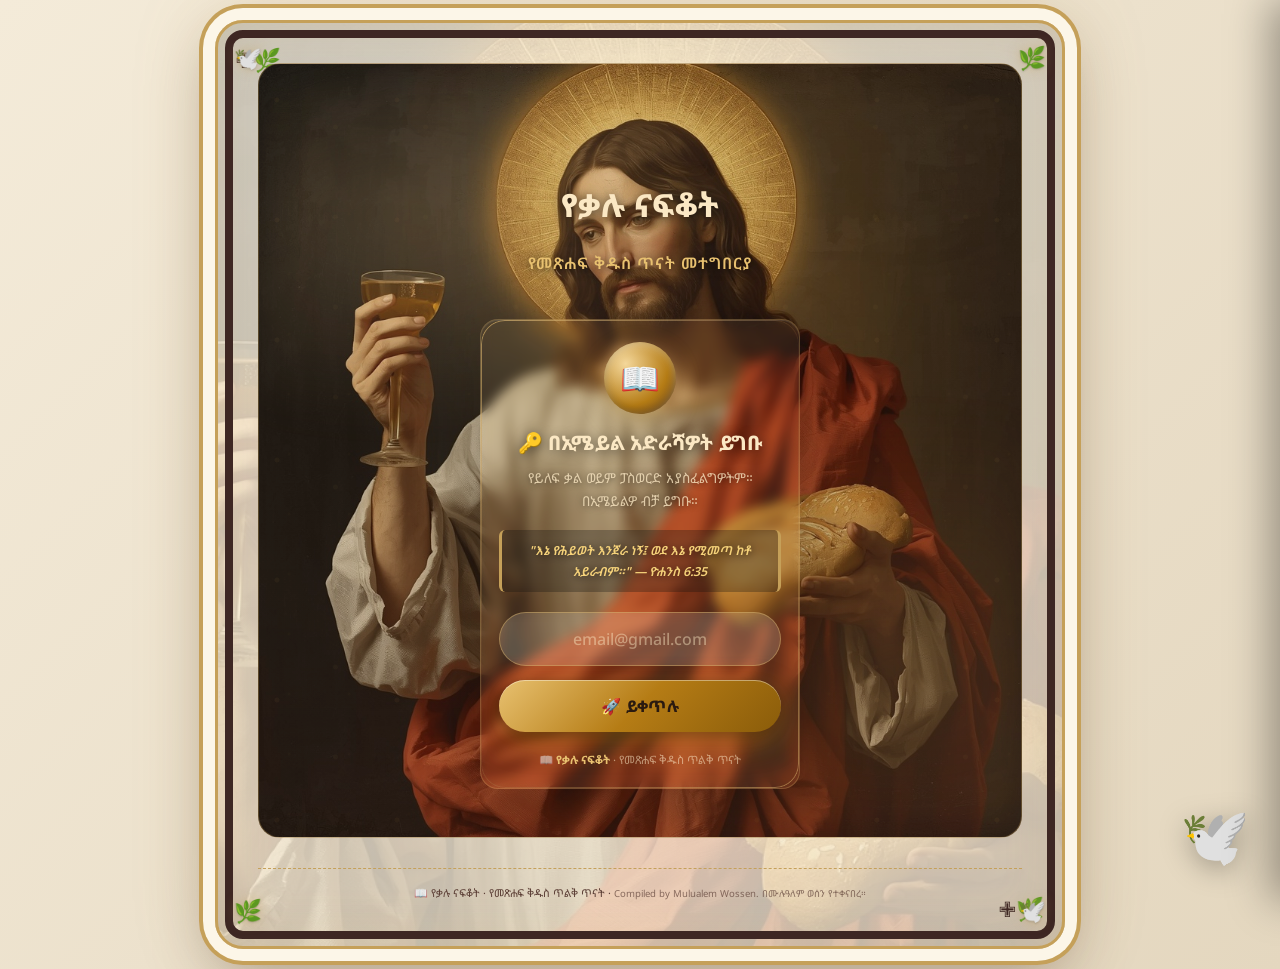
<file: ambsap-app/index.html>
<!DOCTYPE html>
<html lang="am">
<head>
  <meta charset="UTF-8">
  <meta name="viewport" content="width=device-width, initial-scale=1.0">
  <meta name="description" content="የቃሉ ናፍቆት — የመጽሐፍ ቅዱስ ጥልቅ ጥናት መተግበርያ">
  <title>📖 የቃሉ ናፍቆት የመጽሐፍ ቅዱስ ጥናት መተግበርያ</title>
  <link href="https://fonts.googleapis.com/css2?family=Noto+Sans+Ethiopic:wght@400;500;600;700;800&display=swap" rel="stylesheet">
  <link rel="stylesheet" href="css/styles.css">
</head>
<body>
<div id="app">
  <div class="corner-decoration top-left">🕊️</div>
  <div class="corner-decoration top-right">🌿</div>
  <div class="corner-decoration bottom-left">🌿</div>
  <div class="corner-decoration bottom-right">🕊️</div>

  <button class="hamburger-btn hidden" id="hamburgerBtn" aria-label="ምናሌ ክፈት">☰</button>
  <button class="exit-btn hidden" id="exitBtn" aria-label="ውጣ" title="ውጣ">
    <span class="exit-icon">⏏️</span>
    <span class="exit-text">ውጣ</span>
  </button>

  <div class="app-header" id="appHeader">
    <div class="app-title">📖 የቃሉ ናፍቆት</div>
    <div class="app-date" id="dateDisplay"></div>
  </div>

  <span class="chapter-timer" id="chapterTimer">⏱️ 00:00</span>

    <div id="loginSection" class="card" style="
      background:
        linear-gradient(rgba(42,26,16,0.15), rgba(74,44,26,0.30)),
        url('images/jesus-bread-wine.jpg') center/cover no-repeat !important;
      min-height: 560px;
      border-radius: 22px;
      position: relative;
    ">
      <div class="login-content">
        <h1 class="app-main-title">የቃሉ ናፍቆት</h1>
        <p class="app-main-subtitle">የመጽሐፍ ቅዱስ ጥናት መተግበርያ</p>
        <div class="login-glass">
        <div class="login-logo">📖</div>
        <h3>🔑 በኢሜይል አድራሻዎት ይግቡ</h3>
        <p class="login-subtitle">የይለፍ ቃል ወይም ፓስወርድ አያስፈልግዎትም። በኢሜይልዎ ብቻ ይግቡ።</p>
        <div class="login-verse">"እኔ የሕይወት እንጀራ ነኝ፤ ወደ እኔ የሚመጣ ከቶ አይራብም።" — ዮሐንስ 6:35</div>
        <div class="login-input-wrap">
          <input type="email" id="emailInput" placeholder="email@gmail.com" aria-label="ኢሜይል">
          <button class="btn btn-primary" id="loginBtn">🚀 ይቀጥሉ</button>
        </div>
        <div class="login-footnote">
          📖 <strong>የቃሉ ናፍቆት</strong> · የመጽሐፍ ቅዱስ ጥልቅ ጥናት
        </div>
      </div>
    </div>
  </div>

  <div id="homeSection">
    <div class="home-hero">
      <h2>📖 እንኳን ደህና መጡ!</h2>
      <p>በ'የቃሉ ናፍቆት' የመጽሐፍ ቅዱስ ጥናት መተግበርያ፣ ቃሉን በጥልቀት ማጥናት ወደሚያስችልዎ የጥናት ጉዞ እንኳን በደህና መጡ። በመንፈስ ቅዱስ ረድኤትና በጸሎት ቃሉ ይገለጥልዎታል። እባክዎ በታማኝነት፣ በናፍቆት፣ በመሰጠትና ጊዜዎን በመሰዋት፣ በእውነትና በመንፈስ ቃሉን ያጥኑ። ጌታ ለህይወትዎ ዛሬም ይናገራል። ከታች ካሉት አማራጮች የሚያጠኑትን ክፍል፣ መጽሐፍና ምዕራፍ ይምረጡ።</p>
      <div class="home-verse">"ቃልህ ለእግሬ መብራት፥ ለመንገዴም ብርሃን ነው።" — መዝሙር 119:105</div>
    </div>

    <div class="home-selector">
      <h3>📚 የጥናት ምርጫ</h3>
      <div class="chain-row">
        <div>
          <label class="chain-label" for="selTestament">📜 ኪዳናት</label>
          <select class="chain-select" id="selTestament">
            <option value="">— ይምረጡ —</option>
            <option value="OT">📖 ብሉይ ኪዳን</option>
            <option value="NT">✝️ አዲስ ኪዳን</option>
          </select>
        </div>
        <div>
          <label class="chain-label" for="selBook">📕 መጽሐፍ</label>
          <select class="chain-select" id="selBook" disabled><option value="">— መጽሐፉን ይምረጡ —</option></select>
        </div>
        <div>
          <label class="chain-label" for="selChapter">📄 ምዕራፍ</label>
          <select class="chain-select" id="selChapter" disabled><option value="">— ምዕራፉን ይምረጡ —</option></select>
        </div>
      </div>
      <div style="margin-top:16px;display:flex;justify-content:center;">
        <button class="nav-btn-main" id="startStudyBtn" disabled>🚀 ጥናቱን ይጀምሩ</button>
      </div>
    </div>
  </div>

  <div id="mainSection" class="hidden">
    <div style="padding:0;border:none;background:transparent;">
      <div id="curriculumHeader" style="margin-bottom:10px;">
        <div style="font-size:.75rem;font-weight:800;color:var(--accent-gold);" id="curriculumUnit"></div>
        <div style="font-size:1rem;font-weight:700;margin-top:2px;" id="curriculumTitle"></div>
        <div style="font-size:.78rem;color:var(--text-medium);margin-top:4px;">
          <span id="curriculumFocus"></span>
        </div>
      </div>

      <div class="slide-stage">
        <div class="slide-progress" id="slideProgress" aria-hidden="true"></div>
        <p class="visually-hidden" id="slideAnnouncer" aria-live="polite" aria-atomic="true"></p>
        <div id="slideContent"></div>
      </div>
    </div>

    <div class="bottom-nav hidden" id="bottomNav">
      <button class="btn" id="homeBtn">🏠 ወደ መነሻ</button>
      <span class="nav-label" id="navChapterLabel"></span>
      <button class="btn btn-accent" id="nextBtn">ወደ ሚቀጥለው ገጽ →</button>
    </div>
  </div>

  <div class="footer-note">📖 የቃሉ ናፍቆት · የመጽሐፍ ቅዱስ ጥልቅ ጥናት · <span style="font-size:.6rem;opacity:.7;">Compiled by Mulualem Wossen. በሙሉዓለም ወሰን የተቀናበረ።</span></div>
</div>

<div class="drawer-overlay" id="drawerOverlay"></div>
<aside class="drawer" id="drawer" role="dialog" aria-modal="true" aria-label="ማውጫ">
  <div class="drawer-header">
    <h2>⚙️ ማውጫና ቅንብሮች</h2>
    <button class="drawer-close" id="drawerCloseBtn" aria-label="ዝጋ">✕</button>
  </div>

  <div class="drawer-user" id="drawerUser">
    <div class="drawer-user-avatar" id="drawerUserAvatar">👤</div>
    <div class="drawer-user-info">
      <div class="drawer-user-name" id="drawerUserName">—</div>
      <div class="drawer-user-email" id="drawerUserEmail">—</div>
    </div>
  </div>

  <div class="drawer-section">
    <div class="drawer-section-title">📖 የጥናት ተግባሮች</div>
    <button class="drawer-btn" id="drawerHomeBtn"><span class="icon">🏠</span> ወደ መነሻ ገጽ ሂድ</button>
    <button class="drawer-btn" id="drawerSaveBtn"><span class="icon">💾</span> ሂደትህንና ማስታወሻህን አስቀምጥ</button>
    <button class="drawer-btn" id="drawerNameBtn"><span class="icon">👤</span> ሙሉ ስምህን በትክክል አስገባ</button>
    <button class="drawer-btn" id="drawerShareBtn"><span class="icon">📤</span> መተግበርያውን አጋራ</button>
    <button class="drawer-btn" id="drawerHelpBtn"><span class="icon">❓</span> የአጠቃቀም መመሪያ</button>
  </div>

  <div class="drawer-section">
    <div class="drawer-section-title">🎛️ ቅንብሮች</div>
    <div class="pref-row">
      <div><div class="pref-label"><span class="icon">🔊</span> ድምጽ (Sound)</div><span class="pref-hint">የትክክል/ስህተት ድምጾች</span></div>
      <label class="switch"><input type="checkbox" id="prefSound" checked><span class="slider"></span></label>
    </div>
    <div class="pref-row">
      <div><div class="pref-label"><span class="icon">📳</span> ንዝረት (Vibration)</div><span class="pref-hint">በስልክ ላይ ንዝረት</span></div>
      <label class="switch"><input type="checkbox" id="prefHaptic" checked><span class="slider"></span></label>
    </div>
    <div class="pref-row">
      <div><div class="pref-label"><span class="icon">✨</span> የአኒሜሽን ምስሎች (Animations)</div><span class="pref-hint">የአኒሜሽን ምስሎች</span></div>
      <label class="switch"><input type="checkbox" id="prefAnimations" checked><span class="slider"></span></label>
    </div>
    <div class="pref-row">
      <div><div class="pref-label"><span class="icon">🎵</span> በዕረፍት ሙዚቃ</div><span class="pref-hint">ለስላሳ ማጀብያ ሙዚቃ</span></div>
      <label class="switch"><input type="checkbox" id="prefMusic"><span class="slider"></span></label>
    </div>
    <div class="pref-row">
      <div><div class="pref-label"><span class="icon">🕊️</span> ርግብ (Dove)</div><span class="pref-hint">ርግብ አማካሪ</span></div>
      <label class="switch"><input type="checkbox" id="prefMascot" checked><span class="slider"></span></label>
    </div>
    <div class="pref-row">
      <div><div class="pref-label"><span class="icon">🌙</span> ጨለማ ገጽታ</div><span class="pref-hint">Dark mode</span></div>
      <label class="switch"><input type="checkbox" id="prefDark"><span class="slider"></span></label>
    </div>
  </div>

  <div class="drawer-section">
    <div class="drawer-section-title">⚠️ ጥንቃቄ የሚፈልግ ክፍል</div>
    <button class="drawer-btn danger" id="drawerResetBtn"><span class="icon">♻️</span> የእስካሁን ሂደትህንና ማስታወሻህን አጥፋ</button>
    <button class="drawer-btn danger" id="drawerLogoutBtn"><span class="icon">🚪</span> ከመተግበርያ መውጫ</button>
  </div>

  <div class="drawer-footer">📖 <strong>የቃሉ ናፍቆት</strong><br>የመጽሐፍ ቅዱስ ጥልቅ ጥናት መተግበርያ</div>
</aside>

<button class="music-btn" id="musicBtn" aria-label="ሙዚቃ ቀይር" title="ሙዚቃ ቀይር" style="display:none;">
  <span class="music-ico" id="musicIco">🎵</span>
</button>

<div class="mascot" id="mascot" role="img" aria-label="ነጭ ርግብ" style="display:none;">
  <div class="mascot-bubble" id="mascotBubble"></div>
  <div class="mascot-body" id="mascotBody">🕊️</div>
</div>

<div class="achievement-popup" id="achievementPopup">
  <div class="ach-emoji" id="achEmoji">🏅</div>
  <div class="ach-text">
    <div class="ach-title">🎉 አዲስ ስኬት!</div>
    <div class="ach-name" id="achName">—</div>
  </div>
</div>

<div id="celebrationOverlay"></div>

<div class="popup-overlay" id="resetPopup" role="dialog" aria-modal="true">
  <div class="popup-modal" style="max-width:480px;">
    <span class="popup-icon" aria-hidden="true">♻️</span>
    <div class="popup-title">የእስካሁን ሂደትህንና ማስታወሻህን አጥፋ</div>
    <div class="popup-text" style="margin-bottom:20px;">እባክዎ የሚፈልጉትን አማራጭ ይምረጡ፦</div>
    <div class="popup-actions" style="flex-direction:column;gap:12px;">
      <button class="btn btn-primary" id="resetAllChaptersBtn" style="background:#a13d2d;font-size:.9rem;padding:14px;">🗑️ ሁሉንም ምዕራፎች አጥፋ</button>
      <button class="btn" id="resetSelectedChapterBtn" style="background:var(--accent-gold);color:#1e1e1e;font-size:.9rem;padding:14px;">📄 የተመረጠውን ምዕራፍ ብቻ አጥፋ</button>
      <button class="btn" id="resetCancelBtn" style="background:var(--surface-3);color:var(--text-dark);font-size:.85rem;padding:12px;">ተወው</button>
    </div>
  </div>
</div>

<div class="popup-overlay" id="chapterPopup" role="dialog" aria-modal="true">
  <div class="popup-modal">
    <span class="popup-icon" id="popupIcon" aria-hidden="true">🎉</span>
    <div class="popup-title" id="popupTitle">ግሩም!</div>
    <div class="popup-text" id="popupText"></div>
    <div class="popup-stats">
      <div class="popup-stat"><div class="num" id="popupCorrect">0</div><div class="lbl">✅ ትክክል</div></div>
      <div class="popup-stat"><div class="num" id="popupTotal">0</div><div class="lbl">📝 ጥያቄዎች</div></div>
      <div class="popup-stat"><div class="num" id="popupScore">0%</div><div class="lbl">🎯 ውጤት</div></div>
    </div>
    <div class="popup-verse" id="popupVerse"></div>
    <div class="popup-actions"><button class="btn btn-primary" id="popupCloseBtn">🏠 ወደ መነሻ</button></div>
  </div>
</div>

<div class="popup-overlay" id="sharePopup" role="dialog" aria-modal="true">
  <div class="popup-modal">
    <span class="popup-icon" aria-hidden="true">📤</span>
    <div class="popup-title" id="shareTitle">አጋራ</div>
    <div class="popup-text">ይህን መተግበርያ ለጓደኛዎ ያጋሩ</div>
    <div class="share-grid">
      <a class="share-item" id="shareTelegram" target="_blank" rel="noopener"><span class="share-ico">✈️</span><span>Telegram</span></a>
      <a class="share-item" id="shareWhatsapp" target="_blank" rel="noopener"><span class="share-ico">💬</span><span>WhatsApp</span></a>
      <a class="share-item" id="shareFacebook" target="_blank" rel="noopener"><span class="share-ico">📘</span><span>Facebook</span></a>
      <a class="share-item" id="shareEmail"><span class="share-ico">📧</span><span>Email</span></a>
      <a class="share-item" id="shareSms"><span class="share-ico">📱</span><span>SMS</span></a>
      <a class="share-item" id="shareQr"><span class="share-ico">🔳</span><span>QR Code</span></a>
      <button class="share-item" id="shareNative" style="grid-column:1/-1;"><span class="share-ico">📲</span><span>የስልክ ማጋሪያ (All apps)</span></button>
    </div>
    <div id="qrContainer" class="qr-container hidden">
      <div id="qrCode"></div>
      <div class="qr-hint">🔳 በስልክ ካሜራዎ ይቃኙ</div>
    </div>
    <button class="btn btn-primary" id="shareCloseBtn" style="margin-top:12px;">ዝጋ</button>
  </div>
</div>

<div class="popup-overlay" id="helpPopup" role="dialog" aria-modal="true">
  <div class="popup-modal" style="max-width:520px;">
    <span class="popup-icon" aria-hidden="true">❓</span>
    <div class="popup-title" id="helpTitle">የአጠቃቀም መመሪያና አጋዥ መረጃዎች</div>
    <div class="modal-text">
      <p><strong>ወደ «የቃሉ ናፍቆት» እንኳን በደህና መጡ!</strong> ይህ መተግበርያ የመጽሐፍ ቅዱስን ጥልቅ ጥናት በየደረጃው እንዲያጠኑ የሚረዳ መሣሪያ ነው።</p>
      <p><strong>📖 እንዴት እንደሚጠቀሙበት ከዚህ በታች ያለውን ይመልከቱ፦</strong></p>
      <ul>
        <li><strong>🔑 መግቢያ፦</strong>ወደ ጥናት መተግበሪያው ለመግባት በኢሜይል አድራሻዎ ብቻ ይግቡ። የይለፍ ቃል አያስፈልግም።</li>
        <li><strong>☰ ማውጫ፦</strong> ከላይ በስተቀኝ ያለውን ቁልፍ በመጫን ቅንብሮችንና ማስተካከያዎችን ያገኛሉ።</li>
        <li><strong>🏠 መነሻ ገጽ፦</strong> ኪዳናትን፣ መጽሐፉንና ምዕራፉን ይምረጡ።</li>
        <li><strong>🚀 ጥናት፦</strong> "ጥናቱን ጀምር" የሚለውን ቁልፍ ይጫኑ። በየጥናቱ ገጽ መጨረሻ ገጹን ዝለል የሚለዉን ቁልፍ አስገዳጅ ካልሆነ በስተቀር ባይጫኑት ይመረጣል፤ በቂ ጊዜ ወስደው ማጥናት ስላለብዎ።</li>
        <li><strong>❓ ጥያቄዎች፦</strong> የጥያቄዎቹን መልስ ሲመርጡ ወዲያውኑ ውጤቱን ያያሉ።</li>
        <li><strong>🎛️ ቅንብሮች፦</strong> ድምጽ፣ ንዝረት፣ አኒሜሽኖች፣ ሙዚቃ፣ ወዘተ እንዳስፈላጊነቱ ማብራት ወይም ማጥፋት ይችላሉ።</li>
        <li><strong>♻️ አጥፋ፦</strong> የጥናት ሂደትዎን ከመጀመሪያ ለመጀመር ይህን ቁልፍ ይጠቀሙ።</li>
      </ul>
      <p style="text-align:center;font-style:italic;color:var(--text-dark);margin-top:16px;">"ቃልህ ለእግሬ መብራት፥ ለመንገዴም ብርሃን ነው።" — መዝሙር 119:105</p>
    </div>
    <button class="btn btn-primary" id="helpCloseBtn" style="margin-top:10px;">ተረዳሁ</button>
  </div>
</div>

<div class="popup-overlay" id="namePopup" role="dialog" aria-modal="true">
  <div class="popup-modal" style="max-width:420px;">
    <span class="popup-icon" aria-hidden="true">👤</span>
    <div class="popup-title" id="nameTitle">ሙሉ ስምዎን ያስገቡ</div>
    <div class="popup-text" style="margin-bottom:14px;">ይህ ስም በምስክር ወረቀትዎ ላይ ይታያል።</div>
    <input type="text" class="name-input" id="fullNameInput" placeholder="ለምሳሌ፡ ሙሉዓለም ወሰን" aria-label="ሙሉ ስም">
    <div class="popup-actions" style="flex-direction:row;justify-content:center;gap:10px;">
      <button class="btn" id="nameCancelBtn" style="flex:1;">ተወው</button>
      <button class="btn btn-primary" id="nameSaveBtn" style="flex:1;">አስቀምጥ</button>
    </div>
  </div>
</div>

<div class="popup-overlay" id="bibleReadPopup" role="dialog" aria-modal="true">
  <div class="popup-modal" style="max-width:480px;">
    <span class="popup-icon" aria-hidden="true">📖</span>
    <div class="popup-title" id="bibleReadTitle">በመጀመሪያ መጽሐፍ ቅዱስዎን ይክፈቱ</div>
    <div class="popup-text" id="bibleReadText" style="text-align:left;">
      <p>ውድ ተማሪ ሆይ፥ ጥናቱን ከመጀመርዎ በፊት እባክዎ <strong>የራስዎን መጽሐፍ ቅዱስ</strong> ከፍተው በመጸለይ የዛሬውን ክፍል በራስዎ ያንብቡ።</p>
      <p style="margin-top:10px;"><strong>📖 የሚነበብ ክፍል፦</strong> <span id="bibleReadRef" style="color:var(--accent-gold);font-weight:800;">—</span></p>
      <p style="margin-top:10px;font-size:.88rem;">ይህ መተግበርያ የጥናት ማስታወሻና ግንዛቤዎን የሚመዝኑበት መሳሪያ ብቻ ነው። ቃሉን በራስዎ መጽሐፍ ቅዱስ ማንበብ ለእርግጠኝነትና መጽሓፍ ቅዱስን የማንበብ ልምድዎን ለማዳበር ወሳኝ ነው።</p>
      <p style="margin-top:10px;font-style:italic;color:var(--text-dark);font-weight:600;">"ቃልህ ለእግሬ መብራት፥ ለመንገዴም ብርሃን ነው።" — መዝሙር 119:105</p>
    </div>
    <div class="popup-actions" style="flex-direction:column;gap:10px;">
      <button class="btn btn-primary" id="bibleReadConfirmBtn" style="font-size:.95rem;padding:14px;">✅ አንብቤያለሁ — ጥናቱን ጀምር</button>
      <button class="btn" id="bibleReadCancelBtn" style="font-size:.85rem;">← ተመለስ</button>
    </div>
  </div>
</div>

<div class="cert-overlay" id="certOverlay" role="dialog" aria-modal="true">
  <div class="cert-modal">
    <div class="cert-title">🏆 የምስክር ወረቀት</div>
    <div class="cert-subtitle">Certificate of Completion</div>
    <div class="cert-text">ይህ ምስክር ወረቀት ለ</div>
    <div class="cert-name" id="certName">—</div>
    <div class="cert-text">የተሰጠው ከታች የተገለጠውን የመጽሐፍ ቅዱስ ክፍል ጥናት ሙሉ በሙሉ በሚገባ ማጠናቀቃቸውን ለማረጋገጥ ነው።</div>
    <div class="cert-book" id="certBook">—</div>
    <div class="cert-date" id="certDate">—</div>
    <div class="cert-stamp">✨ ተጠናቅቋል ✨</div>
    <div class="cert-footer">የቃሉ ናፍቆት · የመጽሐፍ ቅዱስ ጥናት መተግበርያ</div>
    <div class="cert-actions">
      <button class="cert-close" id="certCloseBtn">ዝጋ</button>
      <button class="cert-print" id="certPrintBtn">🖨️ አትም</button>
    </div>
  </div>
</div>

<script src="js/app.js"></script>
</body>

</html>
</file>
<file: ambsap-app/css/styles.css>
*{margin:0;padding:0;box-sizing:border-box;font-family:'Noto Sans Ethiopic','Segoe UI',Roboto,sans-serif;}
    :root{
      --bg-parchment:#fcf6e8;
      --text-dark:#3e2723;
      --text-medium:#5d4037;
      --accent-gold:#c5a059;
      --border-wood:#a1887f;
      --shadow:rgba(62,39,35,0.12);
      --surface:#fcf6e8;
      --surface-2:#f4ebd9;
      --surface-3:#e4d7bf;
      --success:#2e7d32;
      --success-light:#e8f5e9;
      --error:#a13d2d;
      --error-light:#ffebee;
      --focus-ring:0 0 0 3px rgba(197,160,89,.55);
      --radius:20px;
      --radius-sm:14px;
      --radius-xs:10px;
    }
    [data-theme="dark"]{
      --bg-parchment:#2b231e;
      --text-dark:#f0e6d6;
      --text-medium:#c9b8a8;
      --accent-gold:#d4af6a;
      --border-wood:#5d4037;
      --shadow:rgba(0,0,0,.5);
      --surface:#2b231e;
      --surface-2:#3a2f28;
      --surface-3:#4a3d34;
      --success:#81c784;
      --success-light:#1b3a1e;
      --error:#ef9a9a;
      --error-light:#3a1a1a;
      --focus-ring:0 0 0 3px rgba(212,175,106,.7);
    }
    html,body{overflow-x:hidden;}
    body{
      background-color:#efe6d5;
      background-image:linear-gradient(135deg,#f4ebd9 0%,#e4d7bf 100%);
      color:var(--text-dark);
      display:flex;
      justify-content:center;
      align-items:center;
      min-height:100vh;
      padding:20px;
      font-size:16px;
      line-height:1.7;
    }
    [data-theme="dark"] body{
      background-color:#1f1a16;
      background-image:linear-gradient(135deg,#1f1a16 0%,#2b231e 100%);
    }
    #app{
      background:
        linear-gradient(rgba(252,246,232,0.78), rgba(244,235,217,0.78)),
        url('../images/jesus-bread-wine.jpg') center top / 100% auto no-repeat fixed,
        linear-gradient(135deg, #f4ebd9 0%, #e4d7bf 100%);
      width:100%;
      max-width:850px;
      min-height:80vh;
      padding:40px;
      border-radius:28px;
      border:3px solid var(--accent-gold);           /* ⬅️ gold border */
      outline:8px solid var(--text-dark);            /* ⬅️ dark outer ring */
      outline-offset:-18px;                          /* ⬅️ pulled inside */
      box-shadow:
        0 0 0 12px var(--bg-parchment),               /* ⬅️ cream ring */
        0 0 0 16px var(--accent-gold),                /* ⬅️ thin gold outer ring */
        0 25px 60px rgba(62, 39, 35, 0.35),           /* ⬅️ deep shadow */
        0 0 80px rgba(197, 160, 89, 0.25),            /* ⬅️ golden glow */
        inset 0 0 60px rgba(197, 160, 89, 0.15);      /* ⬅️ inner golden warmth */
      position:relative;
      display:flex;
      flex-direction:column;
      justify-content:space-between;
      overflow:hidden;
    }
  @media (max-width: 600px){
    #app{
      border-radius:18px;
      border-width:2px;
      outline-width:5px;
      outline-offset:-12px;
      box-shadow:
        0 0 0 6px var(--bg-parchment),
        0 0 0 8px var(--accent-gold),
        0 15px 30px rgba(62, 39, 35, 0.3);
    }
    .corner-decoration{
      font-size:1.2rem;
      top:10px; right:10px;
    }
  }

    #app::before, #app::after {
      content:'✙🌿';
      position:absolute;
      font-size:1.4rem;
      color:var(--text-dark);
      pointer-events:none;
      user-select:none;
    }
    #app::before{top:18px;left:18px;}
    #app::after{bottom:18px;right:18px;}
    .corner-decoration {
      position:absolute;
      font-size:1.4rem;
      color:var(--accent-gold);          /* ⬅️ gold instead of brown */
      pointer-events:none;
      user-select:none;
      text-shadow:
        0 1px 2px rgba(0,0,0,0.15),
        0 0 12px rgba(197,160,89,0.5);   /* ⬅️ soft golden glow */
      z-index: 5;
    }
    .top-left     { top:16px;    left:16px;  }
    .top-right    { top:16px;    right:16px; }
    .bottom-left  { bottom:16px; left:16px;  }
    .bottom-right { bottom:16px; right:16px; }


    h1{font-size:1.8rem;font-weight:800;color:var(--text-dark);display:flex;align-items:center;gap:8px;flex-wrap:wrap;line-height:1.3;text-align:center;justify-content:center;}
    h1 small{font-size:.7rem;font-weight:500;color:var(--text-medium);margin-left:auto;background:var(--surface-2);padding:3px 10px;border-radius:20px;}
    h2{font-size:1.4rem;font-weight:700;color:var(--text-dark);margin-bottom:15px;text-align:center;}
    h3{font-size:1.15rem;font-weight:700;color:var(--text-medium);display:flex;align-items:center;gap:8px;margin-bottom:12px;}

    .hamburger-btn {
      position: absolute;
      top: 22px;
      right: 22px;
      width: 46px;
      height: 46px;
      border-radius: 12px;
      background: linear-gradient(145deg, var(--surface-2), var(--surface-3));
      border: 2px solid var(--border-wood);
      color: var(--text-dark);
      font-size: 1.3rem;
      cursor: pointer;
      display: flex;
      align-items: center;
      justify-content: center;
      box-shadow: 0 4px 12px rgba(0,0,0,.15);
      z-index: 9996;
      transition: all .2s;
      font-family: inherit;
    }
    .hamburger-btn:hover, .hamburger-btn:focus-visible {
      transform: scale(1.05);
      outline: none;
      box-shadow: 0 6px 18px rgba(197,160,89,.5);
      border-color: var(--accent-gold);
    }
    .hamburger-btn:active { transform: scale(0.98); }
    .hamburger-btn.hidden { display: none !important; }

    /* ═══ Exit button (top-left) ═══ */
/* ═══ Exit button — matches hamburger size, sits to its left ═══ */
/* ═══ Exit button — icon + text ═══ */
    .exit-btn {
      position: absolute;
      top: 22px;
      right: 82px;                        /* sits left of hamburger */
      min-width: 46px;                    /* was 'width: 46px' — allows it to grow */
      height: 46px;
      padding: 0 14px;                    /* horizontal padding for the text */
      border-radius: 12px;
      background: linear-gradient(145deg, #fde8e4, #f5c6be);
      border: 2px solid #a13d2d;
      color: #a13d2d;
      font-size: .88rem;                  /* text size */
      font-weight: 700;
      cursor: pointer;
      display: flex;
      align-items: center;
      justify-content: center;
      gap: 6px;                           /* space between icon and text */
      box-shadow: 0 4px 12px rgba(0, 0, 0, .15);
      z-index: 9996;
      transition: all .2s;
      font-family: inherit;
      white-space: nowrap;                /* keep "ውጣ" on one line */
    }

    .exit-btn .exit-icon {
      font-size: 1.15rem;
      line-height: 1;
    }

    .exit-btn .exit-text {
      font-size: .85rem;
      font-weight: 700;
      letter-spacing: .3px;
      line-height: 1;
    }

    .exit-btn:hover,
    .exit-btn:focus-visible {
      transform: scale(1.05);
      outline: none;
      background: #a13d2d;
      color: #fff;
      border-color: #a13d2d;
      box-shadow: 0 6px 18px rgba(161, 61, 45, 0.5);
    }

    .exit-btn:active {
      transform: scale(0.98);
    }

    .exit-btn.hidden {
      display: none !important;
    }



    .app-header {
      display: none;
      flex-direction: row;
      align-items: center;
      justify-content: space-between;
      gap: 10px;
      width: 100%;
      margin-bottom: 18px;
      padding-right: 120px;   /* ⬅️ now needs to clear BOTH buttons */
    }

    .app-header.visible { display: flex; }
    .app-header .app-title {
      font-size: 1rem;
      font-weight: 800;
      color: var(--text-dark);
      display: flex;
      align-items: center;
      gap: 6px;
    }
    .app-header .app-date {
      font-size: .68rem;
      color: var(--text-medium);
      background: var(--surface-2);
      padding: 3px 10px;
      border-radius: 20px;
      font-weight: 600;
      display: none;
    }

        @media (max-width: 600px) {
      .exit-btn {
        width: 42px;                /* same as mobile hamburger */
        height: 42px;
        font-size: 1.15rem;
        top: 16px;
        right: 68px;                /* ⬅️ 16 + 42 + 10 gap = 68px from right edge */
      }
    }

    .drawer-overlay {
      position: fixed;
      inset: 0;
      background: rgba(0,0,0,.55);
      backdrop-filter: blur(4px);
      opacity: 0;
      visibility: hidden;
      transition: all .3s;
      z-index: 10010;
    }
    .drawer-overlay.show { opacity: 1; visibility: visible; }

    .drawer {
      position: fixed;
      top: 0;
      right: 0;
      bottom: 0;
      width: 340px;
      max-width: 90vw;
      background: var(--bg-parchment);
      box-shadow: -10px 0 40px rgba(0,0,0,.35);
      transform: translateX(100%);
      transition: transform .35s cubic-bezier(.34,1.3,.64,1);
      z-index: 10011;
      display: flex;
      flex-direction: column;
      overflow-y: auto;
      border-left: 4px solid var(--accent-gold);
    }
    .drawer.show { transform: translateX(0); }
    .drawer-header {
      display: flex;
      align-items: center;
      justify-content: space-between;
      padding: 20px 22px 16px;
      border-bottom: 2px solid var(--border-wood);
      background: linear-gradient(135deg, var(--surface-2), var(--surface-3));
      position: sticky;
      top: 0;
      z-index: 2;
    }
    .drawer-header h2 {
      font-size: 1.1rem;
      font-weight: 800;
      color: var(--text-dark);
      margin: 0;
      display: flex;
      align-items: center;
      gap: 8px;
      text-align: left;
    }
    .drawer-close {
      width: 36px;
      height: 36px;
      border-radius: 50%;
      background: var(--surface);
      border: 2px solid var(--border-wood);
      color: var(--text-dark);
      font-size: 1.1rem;
      cursor: pointer;
      display: flex;
      align-items: center;
      justify-content: center;
      transition: all .15s;
      font-family: inherit;
    }
    .drawer-close:hover, .drawer-close:focus-visible {
      background: var(--error-light);
      color: var(--error);
      border-color: var(--error);
      outline: none;
    }
    .drawer-section {
      padding: 14px 18px;
      border-bottom: 1px solid var(--border-wood);
    }
    .drawer-section:last-child { border-bottom: none; }
    .drawer-section-title {
      font-size: .68rem;
      font-weight: 800;
      color: var(--accent-gold);
      text-transform: uppercase;
      letter-spacing: 1px;
      margin-bottom: 10px;
      padding-left: 4px;
    }
    .drawer-btn {
      width: 100%;
      padding: 12px 16px;
      background: var(--surface-2);
      border: 2px solid var(--border-wood);
      border-radius: 12px;
      color: var(--text-dark);
      font-weight: 700;
      font-size: .88rem;
      cursor: pointer;
      display: flex;
      align-items: center;
      gap: 12px;
      font-family: inherit;
      margin-bottom: 8px;
      transition: all .15s;
      text-align: left;
    }
    .drawer-btn:hover, .drawer-btn:focus-visible {
      background: var(--accent-gold);
      color: #1e1e1e;
      border-color: var(--accent-gold);
      outline: none;
      transform: translateX(2px);
    }
    .drawer-btn:last-child { margin-bottom: 0; }
    .drawer-btn .icon {
      font-size: 1.1rem;
      width: 26px;
      text-align: center;
      flex-shrink: 0;
    }
    .drawer-btn.danger {
      color: var(--error);
      border-color: var(--error);
    }
    .drawer-btn.danger:hover {
      background: var(--error);
      color: #fff;
      border-color: var(--error);
    }

    .pref-row {
      display: flex;
      align-items: center;
      justify-content: space-between;
      padding: 10px 8px;
      border-radius: 10px;
      transition: background .15s;
    }
    .pref-row:hover { background: var(--surface-2); }
    .pref-label {
      display: flex;
      align-items: center;
      gap: 10px;
      font-size: .88rem;
      font-weight: 700;
      color: var(--text-dark);
    }
    .pref-label .icon { font-size: 1.05rem; }
    .pref-hint {
      font-size: .68rem;
      color: var(--text-medium);
      font-weight: 500;
      display: block;
      margin-left: 27px;
      margin-top: -2px;
    }
    .switch {
      position: relative;
      display: inline-block;
      width: 46px;
      height: 26px;
      flex-shrink: 0;
    }
    .switch input {
      opacity: 0;
      width: 0;
      height: 0;
    }
    .switch .slider {
      position: absolute;
      cursor: pointer;
      inset: 0;
      background: var(--surface-3);
      border: 2px solid var(--border-wood);
      border-radius: 30px;
      transition: all .3s;
    }
    .switch .slider::before {
      content: '';
      position: absolute;
      height: 18px;
      width: 18px;
      left: 2px;
      top: 2px;
      background: #fff;
      border-radius: 50%;
      transition: all .3s;
      box-shadow: 0 2px 4px rgba(0,0,0,.25);
    }
    .switch input:checked + .slider {
      background: linear-gradient(135deg, var(--accent-gold), #8a5c0a);
      border-color: var(--accent-gold);
    }
    .switch input:checked + .slider::before {
      transform: translateX(20px);
    }
    .switch input:focus-visible + .slider {
      box-shadow: 0 0 0 3px rgba(197,160,89,.5);
    }

    .drawer-user {
      display: flex;
      align-items: center;
      gap: 12px;
      padding: 14px 18px;
      background: linear-gradient(135deg, rgba(197,160,89,.15), rgba(93,64,55,.06));
      border-bottom: 2px solid var(--accent-gold);
    }
    .drawer-user-avatar {
      width: 46px;
      height: 46px;
      border-radius: 50%;
      background: linear-gradient(135deg, var(--accent-gold), #8a5c0a);
      color: #fff;
      display: flex;
      align-items: center;
      justify-content: center;
      font-size: 1.3rem;
      font-weight: 800;
      flex-shrink: 0;
      box-shadow: 0 4px 12px rgba(197,160,89,.4);
    }
    .drawer-user-info { flex: 1; min-width: 0; }
    .drawer-user-name {
      font-weight: 800;
      font-size: .9rem;
      color: var(--text-dark);
      white-space: nowrap;
      overflow: hidden;
      text-overflow: ellipsis;
    }
    .drawer-user-email {
      font-size: .7rem;
      color: var(--text-medium);
      white-space: nowrap;
      overflow: hidden;
      text-overflow: ellipsis;
    }

    .drawer-footer {
      margin-top: auto;
      padding: 14px 18px 20px;
      text-align: center;
      font-size: .68rem;
      color: var(--text-medium);
      border-top: 1px dashed var(--accent-gold);
    }
    .drawer-footer strong { color: var(--accent-gold); font-weight: 700; }

    .chapter-timer {
      position: fixed;
      top: 22px;
      right: 70px;
      font-size: .72rem;
      color: var(--text-dark);
      font-weight: 700;
      background: rgba(197,160,89,.9);
      padding: 6px 14px;
      border-radius: 20px;
      display: none;
      align-items: center;
      gap: 6px;
      border: 1px solid var(--border-wood);
      z-index: 9995;
      box-shadow: 0 4px 12px rgba(0,0,0,.15);
    }
    .chapter-timer.visible { display: inline-flex; }

    .card{
      background:var(--surface);
      border-radius:var(--radius);
      padding:18px;
      border:2px solid var(--border-wood);
    }
    .verse-box{
      background:rgba(197,160,89,.08);
      border-radius:12px;
      border-left:5px solid var(--accent-gold);
      padding:20px;
      margin:20px 0;
      text-align:center;
      line-height:1.7;
      color:var(--text-medium);
    }
    label{display:block;margin-bottom:8px;font-weight:700;color:var(--text-dark);}
    input[type="email"],input[type="text"],input[type="password"],select,textarea{
      width:100%;
      padding:14px;
      border:2px solid var(--border-wood);
      background-color:rgba(255,255,255,.7);
      color:var(--text-dark);
      border-radius:12px;
      font-size:1rem;
      outline:none;
      font-family:inherit;
    }
    [data-theme="dark"] input[type="email"],
    [data-theme="dark"] input[type="text"],
    [data-theme="dark"] input[type="password"],
    [data-theme="dark"] select,
    [data-theme="dark"] textarea{
      background-color:rgba(30,24,20,.7);
      color:var(--text-dark);
    }
    input:focus,select:focus,textarea:focus{
      border-color:var(--text-dark);
      background-color:#fff;
      box-shadow:0 0 8px rgba(62,39,35,.15);
    }
    .btn{
      display:inline-block;
      width:100%;
      background:var(--text-dark);
      color:var(--bg-parchment);
      border:none;
      padding:15px;
      font-size:1.1rem;
      font-weight:700;
      border-radius:12px;
      cursor:pointer;
      text-align:center;
      box-shadow:0 4px 10px rgba(0,0,0,.1);
      transition:background .2s;
      font-family:inherit;
    }
    .btn:hover,.btn:focus-visible{background:var(--text-medium);outline:none;box-shadow:var(--focus-ring);}
    .btn-primary{background:var(--text-dark);border-color:var(--text-dark);color:var(--bg-parchment);}
    .btn-accent{background:var(--accent-gold);border-color:var(--accent-gold);color:#1e1e1e;}
    .btn:disabled{opacity:.45;pointer-events:none;}

    .slide-stage{position:relative;min-height:320px;}
    .slide-card{
      background:var(--surface);
      border:2px solid var(--border-wood);
      border-radius:var(--radius);
      padding:18px 16px;
      animation:slideIn .35s cubic-bezier(.2,.8,.3,1);
      word-wrap:break-word;
      overflow-wrap:break-word;
    }
    @keyframes slideIn{from{opacity:0;transform:translateX(40px);}to{opacity:1;transform:translateX(0);}}
    @keyframes slideInBack{from{opacity:0;transform:translateX(-40px);}to{opacity:1;transform:translateX(0);}}
    .slide-card.back{animation:slideInBack .35s cubic-bezier(.2,.8,.3,1);}
    .slide-card.no-anim { animation: none !important; }
    .slide-step-badge{
      display:inline-block;
      background:var(--accent-gold);
      color:#1e1e1e;
      font-size:.7rem;
      font-weight:800;
      padding:4px 12px;
      border-radius:20px;
      letter-spacing:.5px;
      margin-bottom:10px;
    }
    .slide-title{font-size:1.05rem;font-weight:800;color:var(--text-dark);margin-bottom:12px;display:flex;align-items:center;gap:6px;flex-wrap:wrap;}
    .verse-slide{
      background:linear-gradient(135deg,rgba(197,160,89,.12),rgba(93,64,55,.05));
      border:2px solid var(--accent-gold);
      border-radius:var(--radius);
      padding:18px 16px;
      text-align:center;
    }
    .verse-slide .reference{font-weight:800;color:var(--text-dark);font-size:.85rem;display:block;margin-bottom:10px;letter-spacing:.4px;}
    .verse-slide .verse-text{font-size:1rem;line-height:1.9;color:var(--text-dark);font-weight:500;}
    .study-content{
      background:var(--surface-2);
      padding:14px 16px;
      border-radius:var(--radius-sm);
      border:1px solid var(--border-wood);
      font-size:.92rem;
      line-height:1.85;
      color:var(--text-medium);
      max-height:500px;
      overflow-y:auto;
      scroll-behavior:smooth;
      padding-right:8px;
    }
    .study-content::-webkit-scrollbar{width:6px;}
    .study-content::-webkit-scrollbar-track{background:var(--surface-3);border-radius:3px;}
    .study-content::-webkit-scrollbar-thumb{background:var(--accent-gold);border-radius:3px;}
    .study-content p{margin-bottom:12px;text-align:justify;}
    .study-content strong{color:var(--text-dark);font-weight:700;}
    .study-content h4{color:var(--accent-gold);font-size:.95rem;margin:14px 0 8px;font-weight:800;}
    .study-content ul,.study-content ol{margin:8px 0 12px 20px;}
    .study-content li{margin-bottom:6px;}
    .keyword{
      display:inline-block;
      background:linear-gradient(135deg,var(--accent-gold),#8a5c0a);
      color:#fff;
      padding:2px 10px;
      border-radius:12px;
      font-size:.78rem;
      font-weight:700;
      margin:2px 2px;
      box-shadow:0 2px 6px rgba(197,160,89,.3);
    }
    .cross-ref{
      display:inline-block;
      background:var(--surface-3);
      color:var(--text-dark);
      padding:3px 10px;
      border-radius:12px;
      font-size:.78rem;
      font-weight:600;
      margin:3px 3px;
      border:1px solid var(--border-wood);
      transition:all .15s;
    }
    .cross-ref:hover{background:var(--text-dark);color:#fff;transform:translateY(-2px);}
    .rhema-content{
      background:linear-gradient(135deg,rgba(197,160,89,.15),rgba(93,64,55,.08));
      border:2px solid var(--accent-gold);
      border-radius:var(--radius-sm);
      padding:18px;
      margin-bottom:12px;
      font-size:.93rem;
      line-height:1.9;
      position:relative;
    }
    .rhema-content::before{content:'✨';position:absolute;top:-12px;right:16px;font-size:1.5rem;background:var(--surface);padding:0 6px;border-radius:50%;}
    .prayer-content{
      background:linear-gradient(135deg,rgba(46,125,50,.12),rgba(46,125,50,.04));
      border:2px solid var(--success);
      border-radius:var(--radius-sm);
      padding:18px;
      font-size:.93rem;
      line-height:1.9;
      position:relative;
    }
    .prayer-content::before{content:'🙏';position:absolute;top:-12px;right:16px;font-size:1.5rem;background:var(--surface);padding:0 6px;border-radius:50%;}
    .slide-progress{display:flex;gap:4px;margin-bottom:12px;flex-wrap:wrap;justify-content:center;}
    .slide-progress .pip{width:22px;height:5px;border-radius:3px;background:var(--surface-3);transition:background .3s;}
    .slide-progress .pip.active{background:var(--accent-gold);}
    .slide-progress .pip.completed{background:var(--success);}
    .slide-nav{display:flex;gap:8px;justify-content:space-between;align-items:center;margin-top:14px;flex-wrap:wrap;}
    .slide-nav .spacer{flex:1;min-width:0;}
    .nav-btn-sm{
      background:var(--surface);
      border:2px solid var(--border-wood);
      color:var(--text-dark);
      padding:8px 14px;
      border-radius:30px;
      font-weight:700;
      font-size:.78rem;
      cursor:pointer;
      font-family:inherit;
      display:inline-flex;
      align-items:center;
      gap:5px;
      transition:all .15s;
    }
    .nav-btn-sm:hover:not(:disabled),.nav-btn-sm:focus-visible:not(:disabled){background:var(--surface-3);color:var(--text-dark);outline:none;box-shadow:var(--focus-ring);}
    .nav-btn-sm:disabled{opacity:.35;cursor:not-allowed;}
    .nav-btn-main{
      background:linear-gradient(135deg,var(--accent-gold),#8a5c0a);
      color:#fff;
      border:none;
      padding:11px 22px;
      border-radius:40px;
      font-weight:800;
      font-size:.88rem;
      cursor:pointer;
      font-family:inherit;
      box-shadow:0 6px 18px rgba(197,160,89,.4);
      transition:all .2s;
      display:inline-flex;
      align-items:center;
      gap:8px;
    }
    .nav-btn-main:hover,.nav-btn-main:focus-visible{transform:translateY(-2px);box-shadow:0 10px 24px rgba(197,160,89,.55);outline:none;}
    .nav-btn-main:disabled{opacity:.6;pointer-events:none;background:var(--surface-3);color:var(--text-medium);box-shadow:none;transform:none;}

    .bottom-nav{
      background:var(--surface);
      border-radius:var(--radius);
      padding:8px 10px;
      border:2px solid var(--border-wood);
      display:flex;
      flex-wrap:wrap;
      gap:8px;
      align-items:center;
      justify-content:space-between;
      margin-top:14px;
    }
    .bottom-nav .btn{padding:7px 14px;font-size:.75rem;font-weight:700;border-radius:30px;width:auto;}
    .bottom-nav .nav-label{font-size:.72rem;color:var(--text-medium);font-weight:700;text-align:center;flex:1;min-width:0;}

    .footer-note{
      font-size:.68rem;
      color:var(--text-medium);
      text-align:center;
      padding:4px;
      margin-top:30px;
      border-top:1px dashed var(--accent-gold);
      padding-top:15px;
    }

    .popup-overlay{
      position:fixed;
      inset:0;
      background:rgba(0,0,0,.7);
      display:flex;
      align-items:center;
      justify-content:center;
      z-index:10100;
      opacity:0;
      visibility:hidden;
      transition:all .3s;
      padding:16px;
      backdrop-filter:blur(2px);
    }
    .popup-overlay.show{opacity:1;visibility:visible;}
    .popup-modal{
      background:var(--bg-parchment);
      border-radius:20px;
      padding:30px;
      max-width:500px;
      width:100%;
      text-align:center;
      border:6px solid var(--text-dark);
      transform:scale(.85);
      transition:transform .4s cubic-bezier(.34,1.56,.64,1);
      max-height:90vh;
      overflow-y:auto;
    }
    .popup-overlay.show .popup-modal{transform:scale(1);}
    .popup-icon{font-size:3.5rem;display:block;margin-bottom:10px;animation:bounceIn .7s;}
    @keyframes bounceIn{0%{transform:scale(0) rotate(-180deg);}60%{transform:scale(1.2) rotate(10deg);}100%{transform:scale(1) rotate(0);}}
    .popup-title{font-size:1.3rem;font-weight:800;color:var(--text-dark);margin-bottom:8px;}
    .popup-text{font-size:.9rem;color:var(--text-medium);line-height:1.8;margin-bottom:12px;}
    .popup-stats{display:grid;grid-template-columns:repeat(3,1fr);gap:8px;margin:14px 0;}
    .popup-stat{background:var(--surface-2);border-radius:12px;padding:12px 6px;border:1px solid var(--border-wood);}
    .popup-stat .num{font-size:1.2rem;font-weight:800;color:var(--accent-gold);}
    .popup-stat .lbl{font-size:.62rem;color:var(--text-medium);font-weight:700;text-transform:uppercase;margin-top:4px;}
    .popup-verse{
      font-size:.82rem;
      color:var(--text-dark);
      font-style:italic;
      font-weight:600;
      margin:12px 0 16px;
      padding:10px 14px;
      background:var(--surface-2);
      border-radius:12px;
      border-left:4px solid var(--accent-gold);
      line-height:1.7;
    }
    .popup-actions{display:flex;flex-direction:column;gap:8px;}
    .modal-text{text-align:left;font-size:.9rem;line-height:1.8;color:var(--text-medium);margin-bottom:14px;}
    .modal-text ul{margin:8px 0 8px 18px;}
    .modal-text li{margin-bottom:6px;}
    .modal-text strong{color:var(--text-dark);}
    .name-input{
      width:100%;
      padding:12px 16px;
      border-radius:12px;
      border:2px solid var(--border-wood);
      background:var(--surface-2);
      color:var(--text-dark);
      font-size:.95rem;
      font-family:inherit;
      margin-bottom:12px;
      text-align:center;
      font-weight:600;
    }
    .name-input:focus{outline:none;border-color:var(--accent-gold);box-shadow:0 0 0 3px rgba(197,160,89,.3);}

    .cert-overlay{
      position:fixed;
      inset:0;
      background:rgba(0,0,0,.85);
      display:flex;
      align-items:center;
      justify-content:center;
      z-index:10200;
      opacity:0;
      visibility:hidden;
      transition:all .3s;
      padding:16px;
      backdrop-filter:blur(6px);
    }
    .cert-overlay.show{opacity:1;visibility:visible;}
    .cert-modal{
      background:#fffdf9;
      border-radius:16px;
      padding:30px 20px;
      max-width:800px;
      width:100%;
      text-align:center;
      position:relative;
      border:8px double var(--text-dark);
      box-shadow:0 20px 60px rgba(0,0,0,.5);
      transform:scale(.9);
      transition:transform .4s cubic-bezier(.34,1.56,.64,1);
      max-height:90vh;
      overflow-y:auto;
    }
    .cert-overlay.show .cert-modal{transform:scale(1);}
    .cert-title{font-size:1.6rem;font-weight:800;color:var(--text-dark);margin-bottom:8px;font-family:serif;letter-spacing:2px;}
    .cert-subtitle{font-size:1rem;color:var(--text-medium);margin-bottom:24px;font-style:italic;}
    .cert-name{font-size:2rem;font-weight:800;color:var(--accent-gold);margin:16px 0;border-bottom:3px solid var(--accent-gold);display:inline-block;padding:0 16px 8px;font-family:serif;}
    .cert-text{font-size:1rem;color:var(--text-dark);line-height:1.9;margin:16px 0;}
    .cert-book{font-size:1.3rem;font-weight:800;color:var(--success);margin:12px 0;}
    .cert-date{font-size:.9rem;color:var(--text-medium);margin-top:24px;}
    .cert-stamp{
      width:100px;height:100px;
      border-radius:50%;
      border:4px solid var(--accent-gold);
      display:flex;align-items:center;justify-content:center;
      margin:16px auto;
      font-weight:800;color:var(--accent-gold);font-size:1rem;
      transform:rotate(-15deg);opacity:.85;font-family:serif;
      box-shadow:0 0 0 4px rgba(197,160,89,.2);
    }
    .cert-footer{font-size:.75rem;color:#a8b8c8;margin-top:16px;font-style:italic;}
    .cert-actions{display:flex;gap:10px;justify-content:center;margin-top:16px;flex-wrap:wrap;}
    .cert-actions button{padding:10px 22px;border-radius:30px;border:none;font-weight:700;cursor:pointer;font-family:inherit;font-size:.88rem;transition:all .15s;}
    .cert-close{background:var(--text-dark);color:#fff;}
    .cert-print{background:var(--accent-gold);color:#fff;}
    .cert-actions button:hover{filter:brightness(1.1);transform:translateY(-2px);}

    .share-grid{display:grid;grid-template-columns:repeat(3,1fr);gap:8px;margin:14px 0 6px;}
    .share-item{
      display:flex;flex-direction:column;align-items:center;gap:4px;
      padding:10px 4px;
      background:var(--surface-2);
      border:1.5px solid var(--border-wood);
      border-radius:12px;
      text-decoration:none;
      color:var(--text-dark);
      font-size:.72rem;
      font-weight:700;
      cursor:pointer;
      transition:all .15s;
      font-family:inherit;
    }
    .share-item:hover,.share-item:focus-visible{background:var(--text-dark);color:#fff;border-color:var(--text-dark);outline:none;box-shadow:var(--focus-ring);}
    .share-ico{font-size:1.2rem;}
    .qr-container{margin-top:12px;padding:12px;background:#fff;border-radius:14px;border:2px dashed var(--accent-gold);display:flex;flex-direction:column;align-items:center;gap:8px;}
    .qr-hint{font-size:.72rem;color:#333;font-weight:700;}

    .question-block{background:var(--surface);border-radius:var(--radius-sm);padding:14px 16px;border:1px solid var(--border-wood);}
    .q-number{font-size:.72rem;font-weight:800;color:var(--accent-gold);text-transform:uppercase;letter-spacing:.5px;margin-bottom:8px;}
    .q-type{display:inline-block;background:var(--text-dark);color:var(--bg-parchment);font-size:.65rem;padding:2px 10px;border-radius:10px;margin-left:6px;font-weight:700;}
    .q-text{font-weight:600;font-size:.95rem;margin-bottom:12px;line-height:1.7;}
    .options{display:flex;flex-direction:column;gap:8px;}
    .option-btn{
      text-align:left;
      padding:11px 14px;
      background:var(--surface-2);
      border:2px solid var(--border-wood);
      border-radius:var(--radius-xs);
      font-size:.88rem;
      cursor:pointer;
      color:var(--text-dark);
      font-weight:500;
      display:flex;align-items:center;gap:10px;
      font-family:inherit;
      transition:all .15s;
      word-wrap:break-word;
      overflow-wrap:break-word;
    }
    .option-btn:focus-visible{outline:none;box-shadow:var(--focus-ring);}
    .opt-letter{width:24px;height:24px;border-radius:50%;background:var(--surface-3);color:var(--text-medium);display:flex;align-items:center;justify-content:center;font-weight:800;font-size:.75rem;flex-shrink:0;}
    .option-btn.selected{border-color:var(--text-dark);background:rgba(62,39,35,.08);}
    .option-btn.correct{border-color:var(--success);background:var(--success-light);}
    .option-btn.correct .opt-letter{background:var(--success);color:#fff;}
    .option-btn.incorrect{border-color:var(--error);background:var(--error-light);}
    .option-btn.incorrect .opt-letter{background:var(--error);color:#fff;}
    .option-btn:disabled{cursor:default;}
    .question-feedback{margin-top:10px;padding:10px 12px;border-radius:var(--radius-xs);font-size:.85rem;font-weight:600;display:none;line-height:1.7;}
    .question-feedback.show{display:block;}
    .question-feedback.correct{background:var(--success-light);color:var(--success);border-left:4px solid var(--success);}
    .question-feedback.incorrect{background:var(--error-light);color:var(--error);border-left:4px solid var(--error);}
    .check-btn{display:none !important;}
    /* ═══════════════════════════════════════════
      Matching Question — two visually distinct columns
      ═══════════════════════════════════════════ */

    .match-container {
      display: grid;
      grid-template-columns: 1fr 1fr;
      gap: 12px;
      margin: 16px 0;
    }

    .match-col {
      display: flex;
      flex-direction: column;
      gap: 8px;
    }

    /* Column headers */
    .match-col-header {
      font-size: .74rem;
      font-weight: 800;
      text-transform: uppercase;
      letter-spacing: .8px;
      padding: 8px 4px;
      border-radius: 10px;
      text-align: center;
      margin-bottom: 4px;
    }

    /* Left column header — blue theme */
    .match-col-left .match-col-header {
      background: linear-gradient(145deg, #1976d2, #0d47a1);
      color: #fff;
      box-shadow: 0 3px 10px rgba(25, 118, 210, 0.35);
    }

    /* Right column header — purple theme */
    .match-col-right .match-col-header {
      background: linear-gradient(145deg, #8e24aa, #4a148c);
      color: #fff;
      box-shadow: 0 3px 10px rgba(142, 36, 170, 0.35);
    }

    /* ═══ Base button style (shared) ═══ */
    .match-item {
      padding: 12px 14px;
      border: 2px solid;
      border-radius: var(--radius-xs);
      cursor: pointer;
      font-size: .88rem;
      font-weight: 700;
      transition: all .15s;
      text-align: center;
      word-wrap: break-word;
      overflow-wrap: break-word;
      position: relative;
      transform: translateY(0);
      font-family: inherit;
      box-shadow: 0 2px 0 rgba(0, 0, 0, 0.15);
    }

    /* ═══ Left column items — BLUE ═══ */
    .match-col-left .match-item {
      background: linear-gradient(145deg, #e3f2fd, #bbdefb);
      border-color: #1976d2;
      color: #0d47a1;
    }
    .match-col-left .match-item:hover:not(.matched):not(.selected) {
      background: linear-gradient(145deg, #bbdefb, #90caf9);
      transform: translateY(-2px);
      box-shadow: 0 4px 0 #1976d2;
    }

    /* ═══ Right column items — PURPLE ═══ */
    .match-col-right .match-item {
      background: linear-gradient(145deg, #f3e5f5, #e1bee7);
      border-color: #8e24aa;
      color: #4a148c;
    }
    .match-col-right .match-item:hover:not(.matched):not(.selected) {
      background: linear-gradient(145deg, #e1bee7, #ce93d8);
      transform: translateY(-2px);
      box-shadow: 0 4px 0 #8e24aa;
    }

    /* ═══ Selected state — glowing GOLD (overrides column color) ═══ */
    .match-item.selected {
      border-color: var(--accent-gold) !important;
      background: linear-gradient(145deg, #ffe9b8, #f5c96e) !important;
      color: var(--text-dark) !important;
      font-weight: 800;
      transform: translateY(1px) scale(1.02);
      box-shadow:
        0 4px 12px rgba(197, 160, 89, 0.55),
        inset 0 1px 3px rgba(255, 255, 255, 0.6) !important;
      z-index: 2;
    }

    /* ═══ Matched (correct pair) — GREEN with checkmark ═══ */
    .match-item.matched {
      border-color: var(--success) !important;
      background: linear-gradient(145deg, #d4f0d6, #a5d6a7) !important;
      color: var(--success) !important;
      font-weight: 800;
      cursor: default;
      opacity: .88;
      transform: translateY(0) scale(1);
      box-shadow:
        0 0 0 2px rgba(46, 125, 50, 0.35),
        0 3px 8px rgba(46, 125, 50, 0.3) !important;
    }
    .match-item.matched::after {
      content: '✓';
      position: absolute;
      top: 3px;
      right: 7px;
      font-size: .8rem;
      font-weight: 900;
      color: var(--success);
    }

    /* ═══ Wrong (mismatch) — RED flash with shake ═══ */
    .match-item.wrong {
      border-color: var(--error) !important;
      background: linear-gradient(145deg, #ffdad6, #ffb3a8) !important;
      color: var(--error) !important;
      transform: translateY(1px) scale(0.98);
      box-shadow:
        0 0 0 2px rgba(161, 61, 45, 0.4),
        0 1px 3px rgba(161, 61, 45, 0.4) !important;
      animation: matchShake 0.4s ease-out;
    }
    @keyframes matchShake {
      0%, 100% { transform: translateX(0) scale(0.98); }
      25%      { transform: translateX(-5px) scale(0.98); }
      75%      { transform: translateX(5px) scale(0.98); }
    }

    /* ═══ Mobile — stack columns ═══ */
    @media (max-width: 600px) {
      .match-container {
        grid-template-columns: 1fr;
        gap: 14px;
      }
      .match-col-header {
        font-size: .7rem;
        padding: 6px 4px;
      }
      .match-item {
        padding: 10px 12px;
        font-size: .85rem;
      }
    }
    .open-input{width:100%;min-height:80px;padding:10px 12px;border-radius:var(--radius-xs);border:2px solid var(--border-wood);background:var(--surface-2);color:var(--text-dark);font-size:.88rem;line-height:1.7;resize:vertical;font-family:inherit;}
    .reveal-btn{margin-top:10px;padding:8px 16px;border-radius:30px;border:1.5px solid var(--accent-gold);background:var(--accent-gold);color:#1e1e1e;font-weight:700;font-size:.82rem;cursor:pointer;font-family:inherit;}
    .sample-answer{margin-top:10px;padding:12px 14px;background:var(--surface-2);border-radius:var(--radius-xs);border-left:4px solid var(--accent-gold);font-size:.88rem;line-height:1.8;display:none;}
    .sample-answer.show{display:block;}
    .sample-answer .label{font-weight:800;color:var(--accent-gold);font-size:.72rem;text-transform:uppercase;letter-spacing:.5px;margin-bottom:6px;}
    .tf-buttons{display:flex;gap:10px;margin:12px 0;}
    .tf-btn{flex:1;padding:12px;border-radius:var(--radius-xs);border:2px solid var(--border-wood);background:var(--surface-2);font-size:.9rem;font-weight:700;cursor:pointer;font-family:inherit;transition:all .15s;color:var(--text-dark);}
    .tf-btn:focus-visible{outline:none;box-shadow:var(--focus-ring);}
    .tf-btn.correct{border-color:var(--success);background:var(--success-light);color:var(--success);}
    .tf-btn.incorrect{border-color:var(--error);background:var(--error-light);color:var(--error);}

    .dashboard-grid{display:grid;grid-template-columns:repeat(auto-fit,minmax(130px,1fr));gap:8px;margin:12px 0;}
    .dash-item{background:var(--surface-2);border-radius:var(--radius-xs);padding:12px 8px;text-align:center;border:1px solid var(--border-wood);}
    .dash-num{font-size:1.2rem;font-weight:800;color:var(--text-dark);word-wrap:break-word;}
    .dash-lbl{font-size:.65rem;color:var(--text-medium);text-transform:uppercase;font-weight:700;margin-top:4px;}
    .dash-bar-wrap{background:var(--surface-3);border-radius:8px;height:8px;overflow:hidden;margin-top:6px;}
    .dash-bar{background:linear-gradient(90deg,var(--accent-gold),#8a5c0a);height:100%;border-radius:8px;transition:width .5s;}
    .dash-bar.success{background:linear-gradient(90deg,var(--success),#1b5e20);}
    .dash-bar.info{background:linear-gradient(90deg,#1976d2,#0d47a1);}
    .dash-bar.warning{background:linear-gradient(90deg,#ef6c00,#e65100);}

    .speak-area{display:flex;flex-direction:column;gap:12px;align-items:center;padding:8px 0;}
    .mic-btn{
      width:72px;height:72px;
      border-radius:50%;
      background:var(--text-dark);
      border:4px solid var(--surface);
      color:#fff;
      font-size:1.8rem;
      cursor:pointer;
      display:flex;align-items:center;justify-content:center;
      box-shadow:0 4px 20px rgba(62,39,35,.4);
      transition:all .2s;
    }
    .mic-btn:hover,.mic-btn:focus-visible{transform:scale(1.05);outline:none;box-shadow:var(--focus-ring);}
    .mic-btn.recording{background:var(--error);animation:pulse 1.2s infinite;}
    @keyframes pulse{0%{box-shadow:0 0 0 0 rgba(161,61,45,.5);}70%{box-shadow:0 0 0 18px rgba(161,61,45,0);}100%{box-shadow:0 0 0 0 rgba(161,61,45,0);}}
    .mic-label{font-size:.85rem;color:var(--text-medium);font-weight:600;text-align:center;}
    .speak-target{
      background:linear-gradient(135deg,rgba(197,160,89,.15),rgba(93,64,55,.06));
      border:2px solid var(--accent-gold);
      border-radius:var(--radius-sm);
      padding:14px;
      text-align:center;
      width:100%;
    }
    .speak-target .hint{font-size:.78rem;color:var(--text-medium);margin-top:6px;font-style:italic;}
    .proclaim-verse{font-size:1rem;color:var(--text-dark);font-weight:800;line-height:1.6;margin-top:8px;}
    .proclaim-label{font-size:.68rem;color:var(--text-medium);font-weight:800;text-transform:uppercase;letter-spacing:.5px;}
    .proclaim-instruction{font-size:.82rem;color:var(--text-medium);text-align:center;font-style:italic;}
    .transcript-box{background:var(--surface);border:1.5px solid var(--border-wood);border-radius:var(--radius-sm);padding:12px 14px;width:100%;min-height:50px;font-size:.9rem;line-height:1.7;text-align:left;}
    .transcript-box .label{font-size:.72rem;text-transform:uppercase;color:var(--text-medium);font-weight:700;margin-bottom:6px;}
    .speak-done-btn{
      margin-top:12px;
      padding:12px 26px;
      border-radius:40px;
      border:none;
      background:var(--success);
      color:#fff;
      font-weight:800;
      font-size:.95rem;
      cursor:pointer;
      font-family:inherit;
      box-shadow:var(--shadow);
      transition:all .15s;
    }
    .speak-done-btn:hover,.speak-done-btn:focus-visible{filter:brightness(1.1);outline:none;box-shadow:var(--focus-ring);transform:translateY(-2px);}
    .speak-done-btn:active{transform:translateY(0);}
    .speak-done-btn.done{background:var(--surface-3);color:var(--text-medium);cursor:default;box-shadow:none;transform:none;}

    .hidden{display:none!important;}
    .visually-hidden{position:absolute;width:1px;height:1px;padding:0;margin:-1px;overflow:hidden;clip:rect(0,0,0,0);white-space:nowrap;border:0;}

    #loginSection{
      padding:0!important;
      overflow:hidden;
      position:relative;
      min-height:560px;
      border-radius:22px;
      border:1px solid rgba(197,160,89,.35);
      isolation:isolate;
      background:
        radial-gradient(1200px 600px at 10% -10%, rgba(212,175,106,.35), transparent 60%),
        radial-gradient(900px 500px at 110% 110%, rgba(120,72,40,.55), transparent 65%),
        linear-gradient(155deg, #2a1a10 0%, #4a2c1a 45%, #6b4423 100%);
    }
    #loginSection::before{
      content:'';
      position:absolute;inset:-2px;
      background:
        radial-gradient(600px 300px at 20% 20%, rgba(255,215,150,.18), transparent 70%),
        radial-gradient(700px 400px at 85% 80%, rgba(255,180,90,.12), transparent 70%);
      filter:blur(20px);
      animation:loginGlow 12s ease-in-out infinite alternate;
      z-index:0;
      pointer-events:none;
    }
    @keyframes loginGlow{
      0%{transform:translate3d(0,0,0) scale(1);opacity:.85;}
      100%{transform:translate3d(0,-10px,0) scale(1.05);opacity:1;}
    }
    #loginSection::after{
      content:'';
      position:absolute;inset:0;
      background-image:
        radial-gradient(circle at 15% 30%, rgba(197,160,89,.10) 0 2px, transparent 3px),
        radial-gradient(circle at 85% 70%, rgba(197,160,89,.08) 0 2px, transparent 3px),
        radial-gradient(circle at 50% 50%, rgba(197,160,89,.05) 0 1px, transparent 2px);
      background-size:120px 120px, 90px 90px, 60px 60px;
      opacity:.55;
      z-index:1;
      pointer-events:none;
    }
    .login-content{
      position:relative;
      z-index:2;
      display:flex;
      flex-direction:column;
      align-items:center;
      justify-content:flex-start;    /* ⬅️ was 'center' — now aligns to top */
      text-align:center;
      padding:120px 24px 48px;       /* ⬅️ was '48px 24px' — added 120px top space */
      min-height:560px;
      gap:18px;
    }
    .login-glass{
      width:100%;
      max-width:320px;
      background:rgba(255,246,232,.05);
      border:1px solid rgba(212,175,106,.28);
      border-radius:18px;
      padding:22px 18px 18px;
      backdrop-filter:blur(6px) saturate(120%);
      -webkit-backdrop-filter:blur(2px) saturate(120%);
      box-shadow:
        0 20px 60px rgba(0,0,0,.30),
        inset 0 1px 0 rgba(255,255,255,.10);
      position:relative;
      overflow:hidden;
    }

    /* ⬇️ ADD THE TITLE STYLES RIGHT HERE ⬇️ */
    .app-main-title{
      font-size:2rem;
      font-weight:800;
      color:#fbe8c4;
      text-align:center;
      margin:0 0 6px;
      text-shadow:0 2px 12px rgba(0,0,0,.7), 0 0 30px rgba(212,175,106,.5);
      letter-spacing:.5px;
    }
    .app-main-subtitle{
      font-size:1rem;
      font-weight:600;
      color:#e8c170;
      text-align:center;
      margin:0 0 24px;
      text-shadow:0 2px 10px rgba(0,0,0,.7);
      letter-spacing:1px;
    }
    /* ⬆️ END OF NEW STYLES ⬆️ */
    .login-glass::before{
      content:'';
      position:absolute;
      inset:0;
      border-radius:24px;
      padding:1px;
      background:linear-gradient(135deg, rgba(212,175,106,.7), rgba(120,72,40,.15) 45%, rgba(212,175,106,.55));
      -webkit-mask:linear-gradient(#000 0 0) content-box, linear-gradient(#000 0 0);
      -webkit-mask-composite:xor;
              mask-composite:exclude;
      pointer-events:none;
    }
    .login-logo{
      width:72px;height:72px;
      border-radius:50%;
      display:flex;align-items:center;justify-content:center;
      margin:0 auto 12px;
      background:radial-gradient(circle at 30% 30%, #f4d79a, #b57c15 60%, #6b4423 100%);
      box-shadow:
        0 8px 24px rgba(212,175,106,.4),
        inset 0 -3px 8px rgba(0,0,0,.25),
        inset 0 3px 8px rgba(255,255,255,.35);
      font-size:2rem;
      animation:logoFloat 4s ease-in-out infinite;
    }
    @keyframes logoFloat{
      0%,100%{transform:translateY(0) rotate(-2deg);}
      50%{transform:translateY(-6px) rotate(2deg);}
    }
    .login-content h3{
      font-size:1.25rem;
      font-weight:800;
      color:#fbe8c4;
      text-shadow:0 2px 12px rgba(0,0,0,.5);
      background:transparent;
      padding:0;
      margin:0 0 6px;
      letter-spacing:.2px;
      justify-content:center;
      display:block;
    }
    .login-content .login-subtitle{
      color:rgba(251,232,196,.78);
      font-size:.85rem;
      line-height:1.7;
      max-width:360px;
      margin:0 auto 18px;
      text-shadow:0 1px 6px rgba(0,0,0,.5);
    }
    .login-content .login-verse{
      font-style:italic;
      font-size:.78rem;
      color:#f5d27a;
      font-weight:600;
      text-shadow:0 1px 8px rgba(0,0,0,.7);
      margin:0 0 20px;
      padding:10px 16px;
      border-left:3px solid var(--accent-gold);
      border-right:3px solid var(--accent-gold);
      border-radius:6px;
      background:rgba(0,0,0,.28);
      backdrop-filter:blur(6px);
      line-height:1.7;
    }
    .login-input-wrap{display:flex;flex-direction:column;gap:14px;width:100%;}
    .login-content input{
      padding:15px 22px;
      border-radius:40px;
      border:1.5px solid rgba(212,175,106,.5);
      background:rgba(255,246,232,.14);
      color:#fbe8c4;
      font-size:1rem;
      width:100%;
      text-align:center;
      transition:all .25s;
      font-weight:600;
      font-family:inherit;
      outline:none;
      backdrop-filter:blur(6px);
    }
    .login-content input::placeholder{color:rgba(251,232,196,.45);font-weight:500;}
    .login-content input:focus{
      border-color:#e8c170;
      background:rgba(255,246,232,.20);
      box-shadow:0 0 0 4px rgba(212,175,106,.25), 0 8px 30px rgba(0,0,0,.35);
    }
    .login-content .btn-primary{
      padding:15px 36px;
      font-size:1rem;
      border-radius:40px;
      background:linear-gradient(135deg,#e8c170 0%, #b57c15 50%, #8a5c0a 100%);
      border:none;
      color:#2a1a10;
      font-weight:800;
      box-shadow:
        0 10px 30px rgba(181,124,21,.45),
        0 4px 12px rgba(0,0,0,.4),
        inset 0 1px 0 rgba(255,255,255,.4);
      letter-spacing:.3px;
      transition:all .25s;
      font-family:inherit;
      cursor:pointer;
    }
    .login-content .btn-primary:hover{
      transform:translateY(-2px);
      box-shadow:
        0 14px 36px rgba(181,124,21,.6),
        0 6px 16px rgba(0,0,0,.5),
        inset 0 1px 0 rgba(255,255,255,.5);
      filter:brightness(1.05);
    }
    .login-content .btn-primary:active{transform:translateY(0);}
    .login-footnote{
      margin-top:18px;
      font-size:.72rem;
      color:rgba(251,232,196,.55);
      text-align:center;
      line-height:1.7;
    }
    .login-footnote strong{color:#e8c170;font-weight:700;}

    [data-theme="dark"] #loginSection{
      background:
        radial-gradient(1200px 600px at 10% -10%, rgba(212,175,106,.18), transparent 60%),
        radial-gradient(900px 500px at 110% 110%, rgba(80,50,30,.7), transparent 65%),
        linear-gradient(155deg, #1a110a 0%, #2a1a10 45%, #3a2415 100%);
    }

    .home-hero{
      background:linear-gradient(135deg,rgba(197,160,89,.12),rgba(93,64,55,.06));
      border:2px solid var(--accent-gold);
      border-radius:var(--radius);
      padding:24px 20px;
      text-align:center;
      position:relative;
      overflow:hidden;
    }
    .home-hero::before{content:'📖';position:absolute;top:-20px;right:-10px;font-size:8rem;opacity:.08;transform:rotate(-15deg);}
    .home-hero h2{font-size:1.5rem;font-weight:800;color:var(--text-dark);margin-bottom:10px;}
    .home-hero p{font-size:.95rem;color:var(--text-medium);line-height:1.8;max-width:520px;margin:0 auto;}
    .home-verse{
      margin-top:16px;
      padding:12px 16px;
      background:var(--surface);
      border-radius:12px;
      border-left:4px solid var(--accent-gold);
      font-size:.88rem;
      color:var(--text-dark);
      font-style:italic;
      font-weight:600;
      line-height:1.7;
    }
    .home-selector{
      background:var(--surface-2);
      border-radius:var(--radius);
      padding:18px;
      border:1px solid var(--border-wood);
    }
    .home-selector h3{margin-bottom:14px;font-size:1.05rem;}
    .chain-row{display:grid;grid-template-columns:1fr 1fr 1fr;gap:8px;}
    .chain-label{font-size:.68rem;font-weight:800;color:var(--accent-gold);text-transform:uppercase;margin-bottom:4px;display:block;}
    .chain-select{width:100%;padding:10px 12px;border-radius:var(--radius-xs);border:1.5px solid var(--border-wood);background:var(--surface);color:var(--text-dark);font-size:.88rem;font-weight:600;font-family:inherit;cursor:pointer;}

    #celebrationOverlay{position:fixed;inset:0;pointer-events:none;z-index:99999;overflow:hidden;}
    .confetti-piece{position:absolute;width:10px;height:10px;opacity:0;animation:confettiFall 2.5s ease-out forwards;}
    @keyframes confettiFall{0%{opacity:1;transform:translateY(-10vh) rotate(0deg) scale(1);}100%{opacity:0;transform:translateY(110vh) rotate(720deg) scale(0.5);}}
    .cartoon-pop{position:fixed;font-size:4rem;z-index:100000;pointer-events:none;animation:cartoonPop 1.8s cubic-bezier(0.34,1.56,0.64,1) forwards;filter:drop-shadow(0 4px 12px rgba(0,0,0,.3));}
    @keyframes cartoonPop{0%{transform:scale(0) rotate(-30deg);opacity:0;}30%{transform:scale(1.4) rotate(10deg);opacity:1;}50%{transform:scale(1) rotate(-5deg);}70%{transform:scale(1.1) rotate(3deg);}100%{transform:scale(0.8) rotate(0deg) translateY(-30px);opacity:0;}}
    .cartoon-float{position:fixed;font-size:2.5rem;z-index:100000;pointer-events:none;animation:cartoonFloat 2.5s ease-out forwards;}
    @keyframes cartoonFloat{0%{transform:translateY(0) scale(1);opacity:1;}100%{transform:translateY(-150px) scale(0.3);opacity:0;}}
    .sparkle-burst{position:fixed;pointer-events:none;z-index:100000;font-size:1.8rem;animation:sparkleOut 1.2s ease-out forwards;}
    @keyframes sparkleOut{0%{transform:scale(1) rotate(0deg);opacity:1;}100%{transform:scale(0) rotate(180deg);opacity:0;}}
    .praise-bubble{position:fixed;padding:12px 24px;border-radius:30px;font-weight:800;font-size:1.1rem;z-index:100001;pointer-events:none;animation:praiseBubble 2.2s cubic-bezier(0.34,1.56,0.64,1) forwards;box-shadow:0 8px 30px rgba(0,0,0,.25);border:3px solid #fff;text-align:center;max-width:90vw;}
    @keyframes praiseBubble{0%{transform:scale(0) translateY(20px);opacity:0;}25%{transform:scale(1.15) translateY(0);opacity:1;}45%{transform:scale(1) translateY(-5px);}70%{transform:scale(1.05) translateY(-10px);opacity:1;}100%{transform:scale(0.9) translateY(-40px);opacity:0;}}
    .emoji-rain{position:fixed;top:-60px;font-size:2rem;z-index:99998;pointer-events:none;animation:emojiRain 3s ease-in forwards;}
    @keyframes emojiRain{0%{transform:translateY(0) rotate(0deg);opacity:1;}80%{opacity:1;}100%{transform:translateY(110vh) rotate(360deg);opacity:0;}}
    .wrong-shake{animation:wrongShake 0.5s ease-out;}
    @keyframes wrongShake{0%,100%{transform:translateX(0);}20%{transform:translateX(-8px);}40%{transform:translateX(8px);}60%{transform:translateX(-5px);}80%{transform:translateX(5px);}}
    .streak-fire{position:fixed;bottom:20px;right:20px;font-size:2rem;z-index:100002;pointer-events:none;animation:firePulse 1s ease-in-out infinite;filter:drop-shadow(0 0 10px rgba(255,150,0,.8));}
    @keyframes firePulse{0%,100%{transform:scale(1);}50%{transform:scale(1.2);}}
    .milestone-badge{position:fixed;top:50%;left:50%;transform:translate(-50%,-50%);z-index:100003;pointer-events:none;animation:milestonePop 3s cubic-bezier(0.34,1.56,0.64,1) forwards;text-align:center;}
    @keyframes milestonePop{0%{transform:translate(-50%,-50%) scale(0);opacity:0;}20%{transform:translate(-50%,-50%) scale(1.2);opacity:1;}40%{transform:translate(-50%,-50%) scale(1);}70%{transform:translate(-50%,-50%) scale(1.05);opacity:1;}100%{transform:translate(-50%,-80%) scale(0.8);opacity:0;}}
    .milestone-inner{background:linear-gradient(135deg,#ffd700,#ff8c00,#ffd700);padding:20px 40px;border-radius:20px;border:4px solid #fff;box-shadow:0 0 40px rgba(255,215,0,0.8),0 0 80px rgba(255,140,0,0.5);font-weight:900;font-size:1.5rem;color:#3e2723;text-shadow:0 1px 3px rgba(255,255,255,.8);}
    .milestone-emoji{font-size:3rem;display:block;margin-bottom:8px;}

    body.no-animations .confetti-piece,
    body.no-animations .cartoon-pop,
    body.no-animations .cartoon-float,
    body.no-animations .sparkle-burst,
    body.no-animations .praise-bubble,
    body.no-animations .emoji-rain,
    body.no-animations .milestone-badge,
    body.no-animations .streak-fire,
    body.no-animations .wrong-shake,
    body.no-animations .slide-card,
    body.no-animations .slide-card.back,
    body.no-animations .mascot,
    body.no-animations .mascot.cheering,
    body.no-animations .mascot.sad,
    body.no-animations .mascot.celebrating { animation: none !important; }
    body.no-animations .confetti-piece,
    body.no-animations .cartoon-pop,
    body.no-animations .cartoon-float,
    body.no-animations .sparkle-burst,
    body.no-animations .praise-bubble,
    body.no-animations .emoji-rain,
    body.no-animations .milestone-badge { display: none !important; }

    .music-btn {
      position: fixed;
      bottom: 20px;
      left: 20px;
      width: 52px;
      height: 52px;
      border-radius: 50%;
      background: linear-gradient(145deg, var(--surface-2), var(--surface-3));
      border: 2px solid var(--accent-gold);
      color: var(--text-dark);
      font-size: 1.4rem;
      cursor: pointer;
      display: flex;
      align-items: center;
      justify-content: center;
      box-shadow: 0 6px 20px rgba(0,0,0,.25);
      z-index: 9998;
      transition: all .2s;
      font-family: inherit;
    }
    .music-btn:hover, .music-btn:focus-visible { transform: scale(1.08); outline: none; box-shadow: 0 8px 26px rgba(197,160,89,.5); }
    .music-btn.playing { background: linear-gradient(145deg, var(--accent-gold), #8a5c0a); color: #fff; animation: musicPulse 2s ease-in-out infinite; }
    @keyframes musicPulse { 0%,100% { box-shadow: 0 6px 20px rgba(197,160,89,.4); } 50% { box-shadow: 0 6px 30px rgba(197,160,89,.8); } }
    .music-btn .music-ico { display: inline-block; }
    .music-btn.playing .music-ico { animation: musicSpin 3s linear infinite; }
    @keyframes musicSpin { from { transform: rotate(0); } to { transform: rotate(360deg); } }

    .mascot {
      position: fixed;
      bottom: 20px;
      right: 20px;
      width: 90px;
      height: 90px;
      z-index: 9997;
      cursor: pointer;
      transition: transform .3s;
      filter: drop-shadow(0 6px 14px rgba(0,0,0,.3));
      animation: mascotIdle 3s ease-in-out infinite;
      user-select: none;
    }
    @keyframes mascotIdle { 0%,100% { transform: translateY(0) rotate(-3deg); } 50% { transform: translateY(-8px) rotate(3deg); } }
    .mascot-body { width: 100%; height: 100%; display: flex; align-items: center; justify-content: center; font-size: 3.5rem; position: relative; }
    .mascot-bubble {
      position: absolute;
      bottom: 105px;
      right: 0;
      background: #fff;
      color: #3e2723;
      padding: 10px 16px;
      border-radius: 16px;
      font-size: .82rem;
      font-weight: 700;
      box-shadow: 0 6px 20px rgba(0,0,0,.2);
      border: 2px solid var(--accent-gold);
      opacity: 0;
      transform: translateY(10px);
      transition: all .3s;
      pointer-events: none;
      max-width: 220px;
      text-align: center;
      line-height: 1.4;
    }
    .mascot-bubble.show { opacity: 1; transform: translateY(0); }
    .mascot-bubble::after {
      content: '';
      position: absolute;
      bottom: -10px;
      right: 30px;
      width: 0;
      height: 0;
      border-left: 10px solid transparent;
      border-right: 10px solid transparent;
      border-top: 10px solid #fff;
      filter: drop-shadow(0 2px 0 var(--accent-gold));
    }
    .mascot.cheering { animation: mascotCheer 0.8s ease-out; }
    @keyframes mascotCheer { 0% { transform: scale(1) rotate(0); } 25% { transform: scale(1.3) rotate(-15deg); } 50% { transform: scale(1.4) rotate(15deg); } 75% { transform: scale(1.2) rotate(-8deg); } 100% { transform: scale(1) rotate(0); } }
    .mascot.sad { animation: mascotSad 1s ease-out; }
    @keyframes mascotSad { 0%,100% { transform: translateY(0) rotate(0); } 25% { transform: translateY(6px) rotate(-10deg); } 75% { transform: translateY(6px) rotate(10deg); } }
    .mascot.celebrating { animation: mascotCelebrate 1.5s ease-in-out infinite; }
    @keyframes mascotCelebrate { 0%,100% { transform: scale(1) rotate(-5deg) translateY(0); } 25% { transform: scale(1.15) rotate(5deg) translateY(-10px); } 50% { transform: scale(1.2) rotate(-5deg) translateY(-15px); } 75% { transform: scale(1.1) rotate(5deg) translateY(-8px); } }

    .achievement-popup {
      position: fixed;
      top: 20px;
      left: 50%;
      transform: translateX(-50%) translateY(-150px);
      background: linear-gradient(135deg, #FFD700, #FF8C00);
      color: #3e2723;
      padding: 14px 24px;
      border-radius: 50px;
      font-weight: 800;
      font-size: .9rem;
      z-index: 100005;
      box-shadow: 0 10px 40px rgba(255,140,0,.6), 0 0 0 4px #fff, 0 0 0 7px #FFD700;
      display: flex;
      align-items: center;
      gap: 12px;
      transition: transform .6s cubic-bezier(.34,1.56,.64,1);
      max-width: 92vw;
      pointer-events: none;
    }
    .achievement-popup.show { transform: translateX(-50%) translateY(0); }
    .achievement-popup .ach-emoji { font-size: 1.8rem; animation: achBounce 0.7s ease-out; }
    @keyframes achBounce { 0% { transform: scale(0) rotate(-180deg); } 60% { transform: scale(1.4) rotate(20deg); } 100% { transform: scale(1) rotate(0); } }
    .achievement-popup .ach-text { display: flex; flex-direction: column; line-height: 1.2; }
    .achievement-popup .ach-title { font-size: .68rem; opacity: .75; letter-spacing: 1px; text-transform: uppercase; font-weight: 700; }
    .achievement-popup .ach-name { font-size: .95rem; font-weight: 800; }

    .weekly-chart { background: var(--surface-2); border-radius: var(--radius-sm); border: 1px solid var(--border-wood); padding: 14px 12px 10px; margin: 12px 0; }
    .weekly-chart-title { font-size: .78rem; font-weight: 800; color: var(--accent-gold); text-transform: uppercase; letter-spacing: .5px; margin-bottom: 10px; text-align: center; }
    .weekly-bars { display: flex; align-items: flex-end; justify-content: space-between; gap: 4px; height: 90px; padding: 0 4px; }
    .weekly-bar-wrap { flex: 1; display: flex; flex-direction: column; align-items: center; gap: 4px; height: 100%; justify-content: flex-end; }
    .weekly-bar { width: 100%; max-width: 32px; background: linear-gradient(180deg, var(--accent-gold), #8a5c0a); border-radius: 6px 6px 2px 2px; min-height: 4px; transition: height .6s cubic-bezier(.34,1.56,.64,1); }
    .weekly-bar.today { background: linear-gradient(180deg, #FFD700, #FF8C00); box-shadow: 0 0 12px rgba(255,140,0,.7); }
    .weekly-bar-label { font-size: .58rem; font-weight: 800; color: var(--text-medium); text-transform: uppercase; }
    .weekly-bar-value { font-size: .62rem; font-weight: 800; color: var(--text-dark); margin-bottom: 2px; }

    .achievements-grid { display: grid; grid-template-columns: repeat(auto-fill, minmax(90px, 1fr)); gap: 8px; margin: 10px 0; }
    .achievement-card { background: var(--surface-2); border: 2px solid var(--border-wood); border-radius: var(--radius-xs); padding: 10px 6px; text-align: center; transition: all .2s; }
    .achievement-card.locked { opacity: .45; filter: grayscale(1); }
    .achievement-card.unlocked { border-color: var(--accent-gold); background: linear-gradient(145deg, rgba(197,160,89,.2), rgba(197,160,89,.05)); box-shadow: 0 3px 10px rgba(197,160,89,.3); }
    .achievement-card .ach-icon { font-size: 1.6rem; display: block; margin-bottom: 4px; }
    .achievement-card .ach-lbl { font-size: .6rem; font-weight: 800; color: var(--text-dark); line-height: 1.2; }
    .achievement-card .ach-date { font-size: .55rem; color: var(--text-medium); margin-top: 2px; }

    @media (max-width:600px){
      body{padding:6px;}
      #app{padding:14px 10px;border-radius:16px;margin:4px 0;gap:10px;}
      .hamburger-btn { width: 42px; height: 42px; font-size: 1.15rem; top: 16px; right: 16px; }
      .app-header { padding-right: 52px; }
      .app-header .app-title { font-size: .9rem; }
      .chapter-timer { top: 16px; right: 68px; font-size: .65rem; padding: 5px 10px; }
      .drawer { width: 300px; }
      .match-container{grid-template-columns:1fr;}
      .popup-modal{padding:20px 14px;}
      .popup-icon{font-size:3rem;}
      .popup-title{font-size:1.15rem;}
      .mic-btn{width:64px;height:64px;font-size:1.5rem;}
      .share-grid{grid-template-columns:repeat(3,1fr);}
      .cert-modal{padding:20px 14px;}
      .cert-title{font-size:1.3rem;}
      .cert-name{font-size:1.5rem;}
      .cert-text{font-size:.9rem;}
      .slide-card{padding:14px 12px;}
      .slide-title{font-size:.98rem;}
      .study-content{padding:12px 14px;font-size:.88rem;max-height:400px;}
      .verse-slide{padding:14px 12px;}
      .verse-slide .verse-text{font-size:.94rem;}
      .home-hero{padding:18px 14px;}
      .home-hero h2{font-size:1.2rem;}
      .home-hero p{font-size:.88rem;}
      .cartoon-pop{font-size:3rem;}
      .praise-bubble{font-size:.9rem;padding:10px 18px;}
      .milestone-inner{padding:16px 28px;font-size:1.2rem;}
      .milestone-emoji{font-size:2.2rem;}
      .chain-row{grid-template-columns:1fr;}
      .mascot { width: 65px; height: 65px; bottom: 14px; right: 14px; }
      .mascot-body { font-size: 2.4rem; }
      .mascot-bubble { font-size: .72rem; max-width: 170px; bottom: 78px; padding: 8px 12px; }
      .music-btn { width: 44px; height: 44px; font-size: 1.15rem; bottom: 14px; left: 14px; }
      #loginSection,.login-content{min-height:520px;}
      .login-content{padding:30px 16px;}
      .login-glass{padding:26px 18px 22px;}
      .login-content h3{font-size:1.05rem;}
      .login-content .login-subtitle{font-size:.78rem;}
      .login-content .login-verse{font-size:.72rem;padding:8px 12px;}
      .login-logo{width:60px;height:60px;font-size:1.6rem;}
    }

    #homeSection{display:none;flex-direction:column;gap:16px;}
    #homeSection.visible{display:flex;}
    #mainSection.hidden{display:none!important;}
</file>
